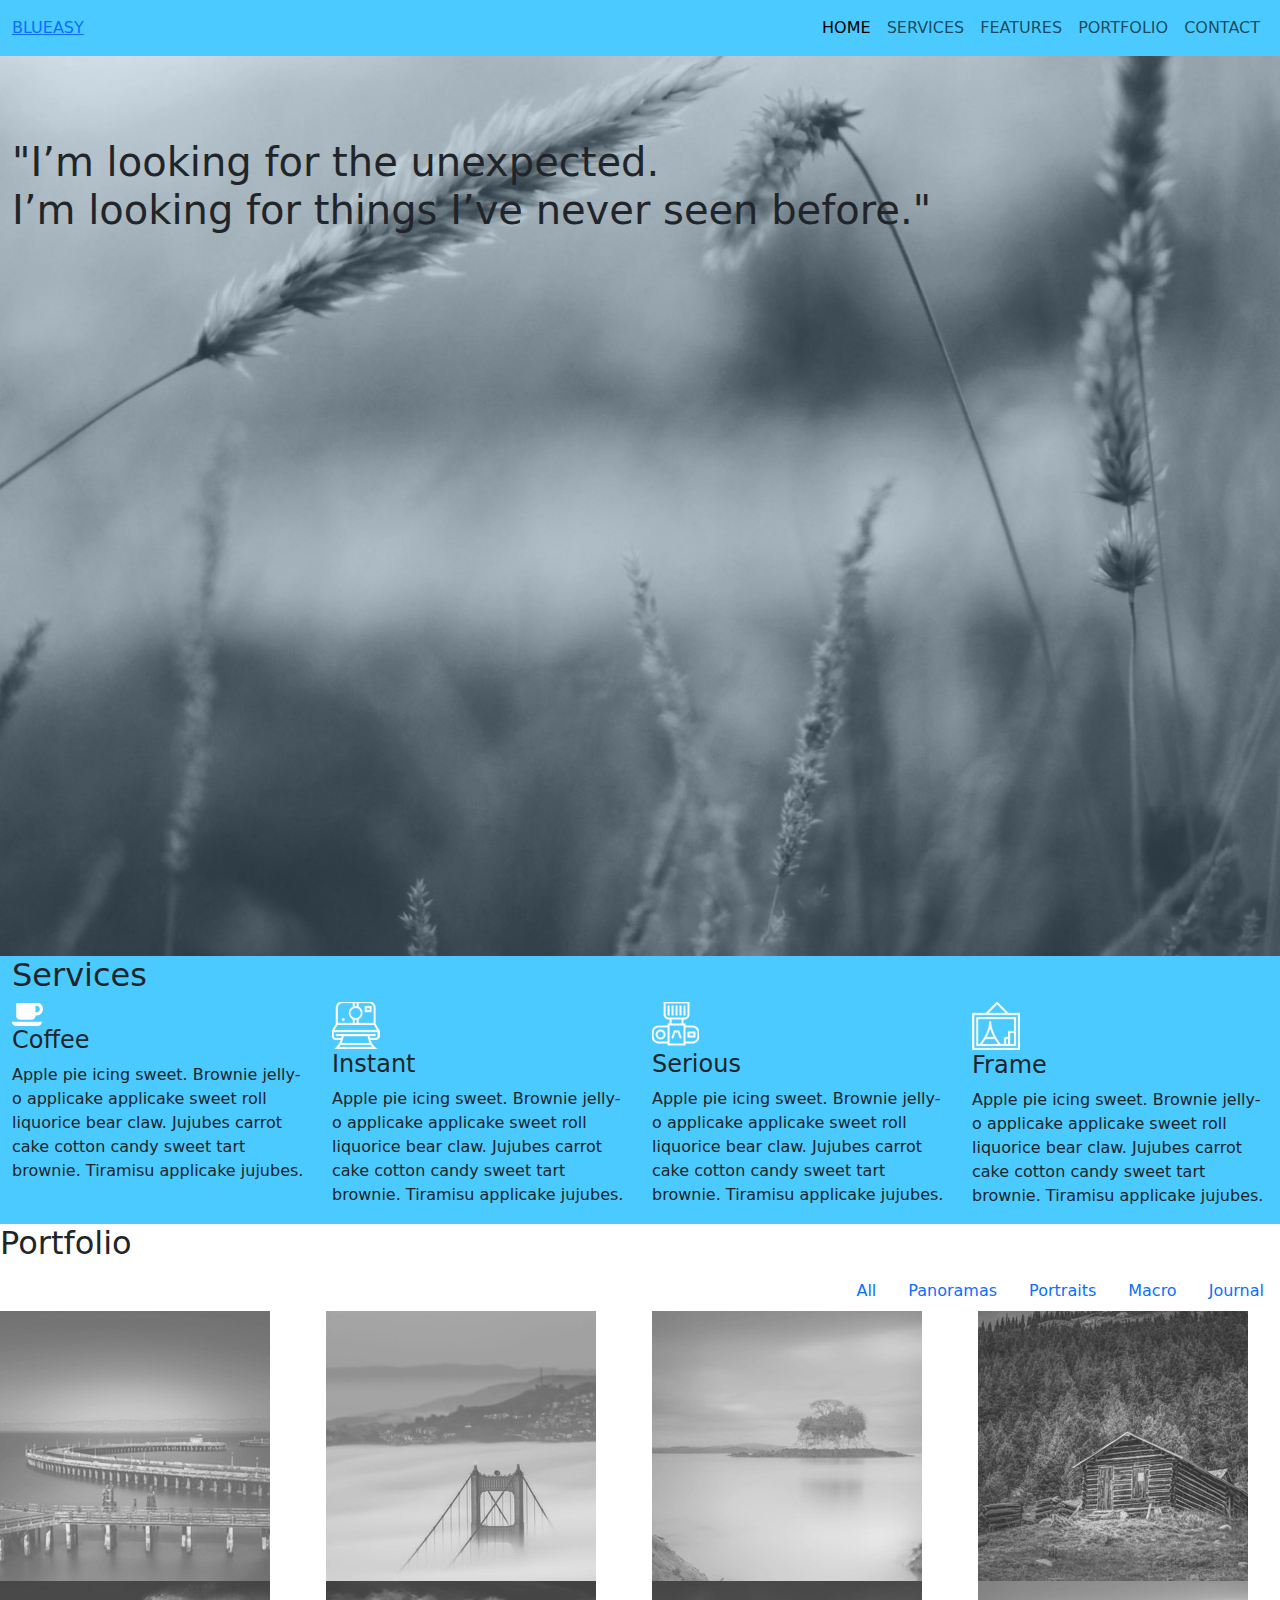
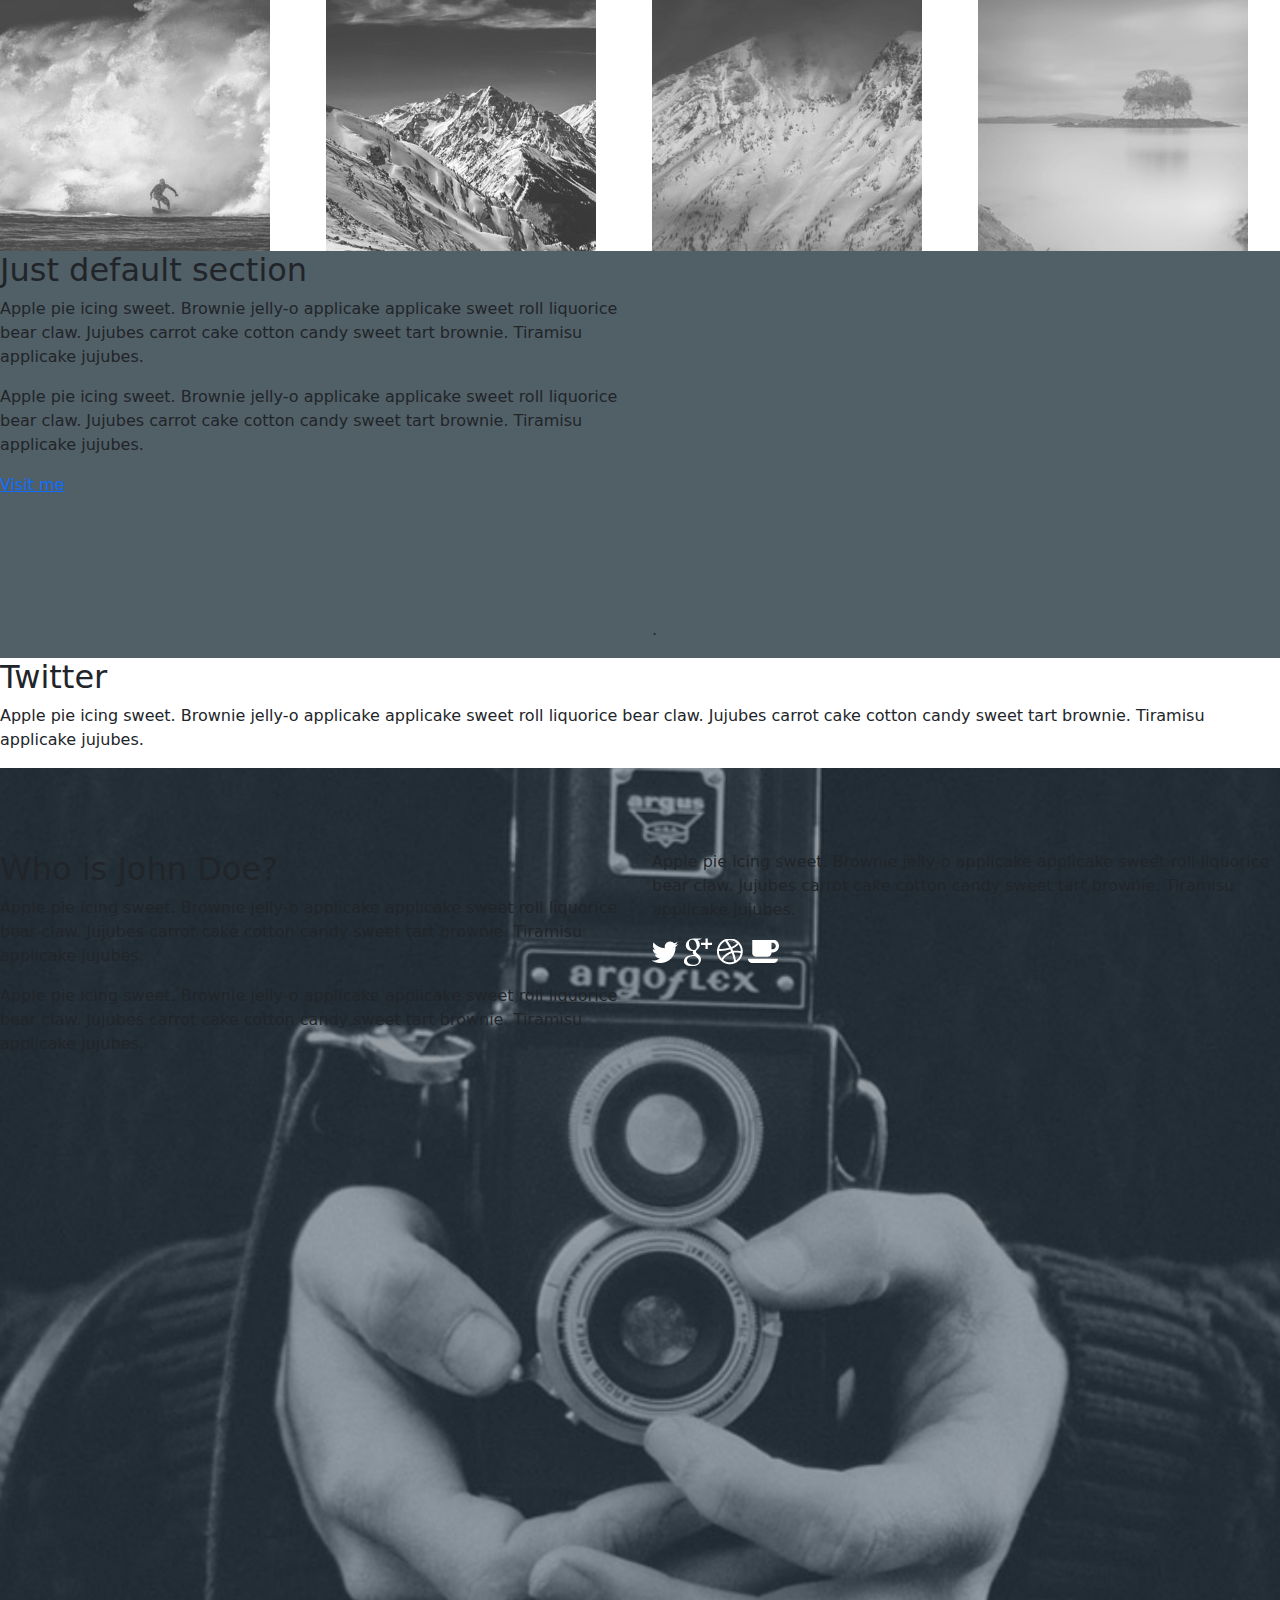
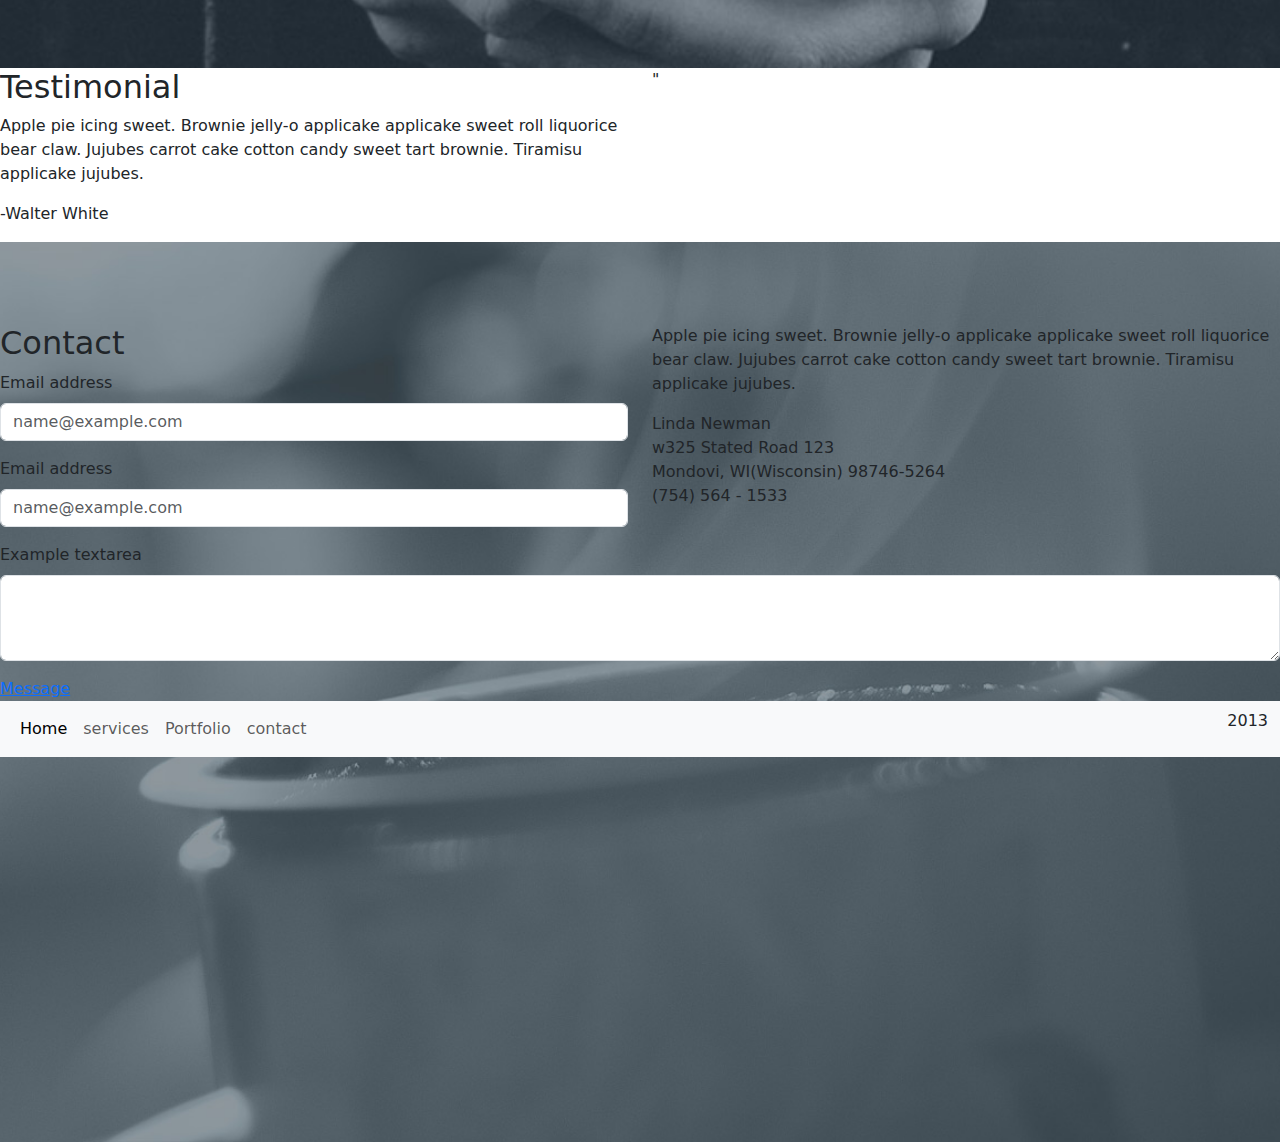
<file: Blueasy/index.html>
<!doctype html>
<html lang="en">

<head>
    <meta charset="utf-8">
    <meta name="viewport" content="width=device-width, initial-scale=1, shrink-to-fit=no">

    <link href="https://cdn.jsdelivr.net/npm/bootstrap@5.0.0-beta3/dist/css/bootstrap.min.css" rel="stylesheet" crossorigin="anonymous">

    <link rel="stylesheet" href="./css/style.css">

    <title>Blue Easy</title>
</head>

<body>   
        <!--NAV-->
        <header>
            <nav class="navbar navbar-expand-lg">
                <div class="container-fluid">

                  <a class="logo" href="#">BLU<span class="letter-e">E</span>ASY</a>

                  <div id="navbarNav">
                    <ul class="navbar-nav">
                      <li class="nav-item">
                        <a class="nav-link active" aria-current="page" href="#">HOME</a>
                      </li>
                      <li class="nav-item">
                        <a class="nav-link" href="#">SERVICES</a>
                      </li>
                      <li class="nav-item">
                        <a class="nav-link" href="#">FEATURES</a>
                      </li>
                      <li class="nav-item">
                        <a class="nav-link" href="#">PORTFOLIO</a>
                      </li>
                      <li class="nav-item">
                        <a class="nav-link" href="#">CONTACT</a>
                      </li>
                    </ul>
                  </div>
                </div>
              </nav>
        </header>

        <!--IMAGE-->
        <section class="image">
          <div class="container-fluid">
            <div class="row">
              <div class="col">
                <h1 class="image-text">
                  <span class="text-bg">"I’m looking for the unexpected.</span> <br>
                  <span class="text-bg"> I’m looking for things I’ve never seen before."</span>
              </h1>
                <!--<h1 class="image-text text-bg bg-1">"I’m looking for the unexpected.</h1>
                <h2 class="image-text text-bg">I’m looking for things I’ve never seen before."</h2>-->
              </div>
            </div>
          </div>
        </section>

        <!--SERVICES-->
        <section class="servicesSection">
          <div class="container-fluid">
            <h2>Services</h2>
            <div class="row">
              <div class="col">
                <img src="./imgs/coffee.png" alt="coffe">
                <h4>Coffee</h4>
                <p>Apple pie icing sweet. Brownie jelly-o applicake applicake sweet roll liquorice bear claw. Jujubes carrot cake cotton candy sweet tart brownie. Tiramisu applicake jujubes.</p>
              </div>
              <div class="col">
                <img src="./imgs/polaroid.png" alt="instant">
                <h4>Instant</h4>
                <p>Apple pie icing sweet. Brownie jelly-o applicake applicake sweet roll liquorice bear claw. Jujubes carrot cake cotton candy sweet tart brownie. Tiramisu applicake jujubes.</p>
              </div>
              <div class="col">
                <img src="./imgs/camera.png" alt="serious">
                <h4>Serious</h4>
                <p>Apple pie icing sweet. Brownie jelly-o applicake applicake sweet roll liquorice bear claw. Jujubes carrot cake cotton candy sweet tart brownie. Tiramisu applicake jujubes.</p>
              </div>
              <div class="col">
                <img src="./imgs/picture.png" alt="frame">
                <h4>Frame</h4>
                <p>Apple pie icing sweet. Brownie jelly-o applicake applicake sweet roll liquorice bear claw. Jujubes carrot cake cotton candy sweet tart brownie. Tiramisu applicake jujubes.</p>
              </div>
            </div>
          </div>
        </section>
        <!--PORTAFOLIO-->
        <section>
          <h2>Portfolio</h2> 
          <ul class="nav justify-content-end">
            <li class="nav-item">
              <a class="nav-link active" aria-current="page" href="#">All</a>
            </li>
            <li class="nav-item">
              <a class="nav-link" href="#">Panoramas</a>
            </li>
            <li class="nav-item">
              <a class="nav-link" href="#">Portraits</a>
            </li>
            <li class="nav-item">
              <a class="nav-link" href="#">Macro</a>
            </li>
            <li class="nav-item">
              <a class="nav-link" href="#">Journal</a>
            </li>
          </ul>
        </section>
        <section>
          <div class="row galeria">
            <div class="col s12 m4 l3">
                 <div class="material-placeholder">
                      <img src="./imgs/thumbs/01.jpg" alt="" class="responsive-img materialboxed" data-caption="Lorem ipsum dolor sit amet, consectetur adipisicing elit.">
                 </div>
            </div>
            
            <div class="col s12 m4 l3">
                 <div class="material-placeholder">
                      <img src="./imgs/thumbs/02.jpg" alt="" class="responsive-img materialboxed" data-caption="Lorem ipsum dolor sit amet, consectetur adipisicing elit.">
                 </div>
            </div>
            
            <div class="col s12 m4 l3">
                 <div class="material-placeholder"><img src="./imgs/thumbs/03.jpg" alt="" class="responsive-img materialboxed" data-caption="Lorem ipsum dolor sit amet, consectetur adipisicing elit."></div>
            </div>
            
            <div class="col s12 m4 l3">
                 <div class="material-placeholder"><img src="./imgs/thumbs/04.jpg" alt="" class="responsive-img materialboxed" data-caption="Lorem ipsum dolor sit amet, consectetur adipisicing elit."></div>
            </div>
            
            <div class="col s12 m4 l3">
                 <div class="material-placeholder"><img src="./imgs/thumbs/05.jpg" alt="" class="responsive-img materialboxed" data-caption="Lorem ipsum dolor sit amet, consectetur adipisicing elit."></div>
            </div>
            
            <div class="col s12 m4 l3">
                 <div class="material-placeholder"><img src="./imgs/thumbs/06.jpg" alt="" class="responsive-img materialboxed" data-caption="Lorem ipsum dolor sit amet, consectetur adipisicing elit."></div>
            </div>
            
            <div class="col s12 m4 l3">
                 <div class="material-placeholder"><img src="./imgs/thumbs/07.jpg" alt="" class="responsive-img materialboxed" data-caption="Lorem ipsum dolor sit amet, consectetur adipisicing elit."></div>
            </div>

            <div class="col s12 m4 l3">
              <div class="material-placeholder"><img src="./imgs/thumbs/03.jpg" alt="" class="responsive-img materialboxed" data-caption="Lorem ipsum dolor sit amet, consectetur adipisicing elit."></div>
         </div>
        </div>
        </section>
        <!--VIDEO-->
        <section class="videoSection">
          <div class="row video">
            <div class="col-6">
                 <div class="video text">
                    <h2>Just default section</h2>
                    <p>Apple pie icing sweet. Brownie jelly-o applicake  applicake sweet roll liquorice bear claw. Jujubes carrot cake cotton candy sweet tart brownie. Tiramisu applicake jujubes.</p>
                    <p>Apple pie icing sweet. Brownie jelly-o applicake applicake sweet roll liquorice bear claw. Jujubes carrot cake cotton candy sweet tart brownie. Tiramisu applicake jujubes.</p>
                    <a class="visitMe" href="#">Visit me</a>
                 </div>
            </div>
            <div class="col-6">
                  <div class="video text">
                     <iframe src="https://player.vimeo.com/video/11893491" width="640" height="360" frameborder="0" allow="autoplay; fullscreen; picture-in-picture" allowfullscreen></iframe>
                     <p><a href="https://vimeo.com/11893491"></a><a href="https://vimeo.com/user1419738"></a><a href="https://vimeo.com"></a>.</p>
                  </div>
             </div>
          </div>
        </section>
        <!--TWITTER-->
        <section>
          <div class="row twitter">
            <div class="col-6">
                 <div class="twitter tittle">
                    <h2>Twitter</h2>
                 </div>
            </div>
            <div class="col-6">
                  <div class="twitter icon">
                    <img src="./imgs/twitter.png" alt="">
                  </div>
             </div>
          </div>
          <p>Apple pie icing sweet. Brownie jelly-o applicake applicake sweet roll liquorice bear claw. Jujubes carrot cake cotton candy sweet tart brownie. Tiramisu applicake jujubes.</p>
        </section>
        <!--ABOUT-->
        <section class="aboutSection">
          <div class="row about">
            <div class="col-6">
                 <div class="about tittle">
                    <h2>Who is John Doe?</h2>
                    <p>Apple pie icing sweet. Brownie jelly-o applicake applicake sweet roll liquorice bear claw. Jujubes carrot cake cotton candy sweet tart brownie. Tiramisu applicake jujubes.</p>
                    <p>Apple pie icing sweet. Brownie jelly-o applicake applicake sweet roll liquorice bear claw. Jujubes carrot cake cotton candy sweet tart brownie. Tiramisu applicake jujubes.</p>
                 </div>
            </div>
            <div class="col-6">
                  <div class="twitter icon">
                    <p>Apple pie icing sweet. Brownie jelly-o applicake applicake sweet roll liquorice bear claw. Jujubes carrot cake cotton candy sweet tart brownie. Tiramisu applicake jujubes.</p>
                    <img src="./imgs/twitter.png" alt="">
                    <img src="./imgs/gplus.png" alt="">
                    <img src="./imgs/dribble.png" alt="">
                    <img src="./imgs/coffee.png" alt="">
                  </div>
             </div>
          </div>
        </section>
        <!--TESTIMONIALS-->
        <section>
          <div class="row testimonial">
            <div class="col-6">
                 <div class="testimonial tittle">
                    <h2>Testimonial</h2>
                    <p>Apple pie icing sweet. Brownie jelly-o applicake applicake sweet roll liquorice bear claw. Jujubes carrot cake cotton candy sweet tart brownie. Tiramisu applicake jujubes.</p>
                    <p>-Walter White</p>
                 </div>
            </div>
            <div class="col-6">
                  <div class="twitter icon">
                    <p>"</p>
                  </div>
             </div>
          </div>
        </section>
        <!--CONTACT-->
        <section class="contactSection">
          <section>
            <div class="row contact">
              <div class="col-6">
                   <div class="contact tittle">
                      <h2>Contact</h2>
                        <div class="mb-3">
                          <label for="exampleFormControlInput1" class="form-label">Email address</label>
                          <input type="email" class="form-control" id="exampleFormControlInput1" placeholder="name@example.com">
                        </div>
                        <div class="mb-3">
                          <label for="exampleFormControlInput1" class="form-label">Email address</label>
                          <input type="email" class="form-control" id="exampleFormControlInput1" placeholder="name@example.com">
                        </div>
                   </div>
              </div>
              <div class="col-6">
                    <div class="contact text">
                      <p>Apple pie icing sweet. Brownie jelly-o applicake applicake sweet roll liquorice bear claw. Jujubes carrot cake cotton candy sweet tart brownie. Tiramisu applicake jujubes.</p>
                      <p>Linda Newman <br> w325 Stated Road 123 <br> Mondovi, WI(Wisconsin) 98746-5264 <br> (754) 564 - 1533</p>
                    </div>
               </div>
            </div>
            <div class="mb-3">
              <label for="exampleFormControlTextarea1" class="form-label">Example textarea</label>
              <textarea class="form-control" id="exampleFormControlTextarea1" rows="3"></textarea>
            </div>
            <a class="visitMe" href="#">Message</a>
          </section>
          <!--FOOTER-->
          <footer>
            <nav class="navbar navbar-expand-lg navbar-light bg-light">
              <div class="container-fluid">
                <div class="collapse navbar-collapse" id="navbarNav">
                  <ul class="navbar-nav">
                    <li class="nav-item">
                      <a class="nav-link active" aria-current="page" href="#">Home</a>
                    </li>
                    <li class="nav-item">
                      <a class="nav-link" href="#">services</a>
                    </li>
                    <li class="nav-item">
                      <a class="nav-link" href="#">Portfolio</a>
                    </li>
                    <li class="nav-item">
                      <a class="nav-link" href="#">contact</a>
                    </li>
                  </ul>
                </div>
                <div>
                  <p>2013</p>
                </div>
              </div>
            </nav>
          </footer>
        </section>
</body>
</html>
</file>
<file: Blueasy/css/style.css>
@font-face {
  font-family: "NotoBold";
  src: url("../fonts/notosans-bold-webfont.eot");
  src: url("../fonts/notosans-bold-webfont.eot?#iefix") format("embedded-opentype"), url("../fonts/notosans-bold-webfont.woff2") format("woff2"), url("../fonts/notosans-bold-webfont.woff") format("woff"), url("../fonts/notosans-bold-webfont.ttf") format("truetype"), url("../fonts/notosans-bold-webfont.svg#noto_sansbold") format("svg");
  font-weight: normal;
  font-style: normal;
}
@font-face {
  font-family: "NotoItalic";
  src: url("../fonts/notosans-italic-webfont.eot");
  src: url("../fonts/notosans-italic-webfont.eot?#iefix") format("embedded-opentype"), url("../fonts/notosans-italic-webfont.woff2") format("woff2"), url("../fonts/notosans-italic-webfont.woff") format("woff"), url("../fonts/notosans-italic-webfont.ttf") format("truetype"), url("../fonts/notosans-italic-webfont.svg#noto_sansitalic") format("svg");
  font-weight: normal;
  font-style: normal;
}
@font-face {
  font-family: "NotoRegular";
  src: url("../fonts/notosans-regular-webfont.eot");
  src: url("../fonts/notosans-regular-webfont.eot?#iefix") format("embedded-opentype"), url("../fonts/notosans-regular-webfont.woff2") format("woff2"), url("../fonts/notosans-regular-webfont.woff") format("woff"), url("../fonts/notosans-regular-webfont.ttf") format("truetype"), url("../fonts/notosans-regular-webfont.svg#noto_sansregular") format("svg");
  font-weight: normal;
  font-style: normal;
}
@font-face {
  font-family: "NotoLight";
  src: url("../fonts/notosans-light-webfont.woff2") format("woff2"), url("../fonts/notosans-light-webfont.woff") format("woff"), url("../fonts/notosans-light-webfont.ttf") format("truetype");
  font-weight: normal;
  font-style: normal;
}
.navbar {
  background: #4bcaff;
}

.image {
  width: 100%;
  height: 100vh;
  background: url("../imgs/header.jpg") top center no-repeat;
  background-size: cover;
  position: relative;
  padding-top: 82px;
}

.servicesSection {
  background-color: #4bcaff;
}

.videoSection {
  background-color: #515f67;
}

.aboutSection {
  width: 100%;
  height: 100vh;
  background: url("../imgs/camera.jpg") top center no-repeat;
  background-size: cover;
  position: relative;
  padding-top: 82px;
}

.contactSection {
  width: 100%;
  height: 100vh;
  background: url("../imgs/contact.jpg") top center no-repeat;
  background-size: cover;
  position: relative;
  padding-top: 82px;
}
</file>
